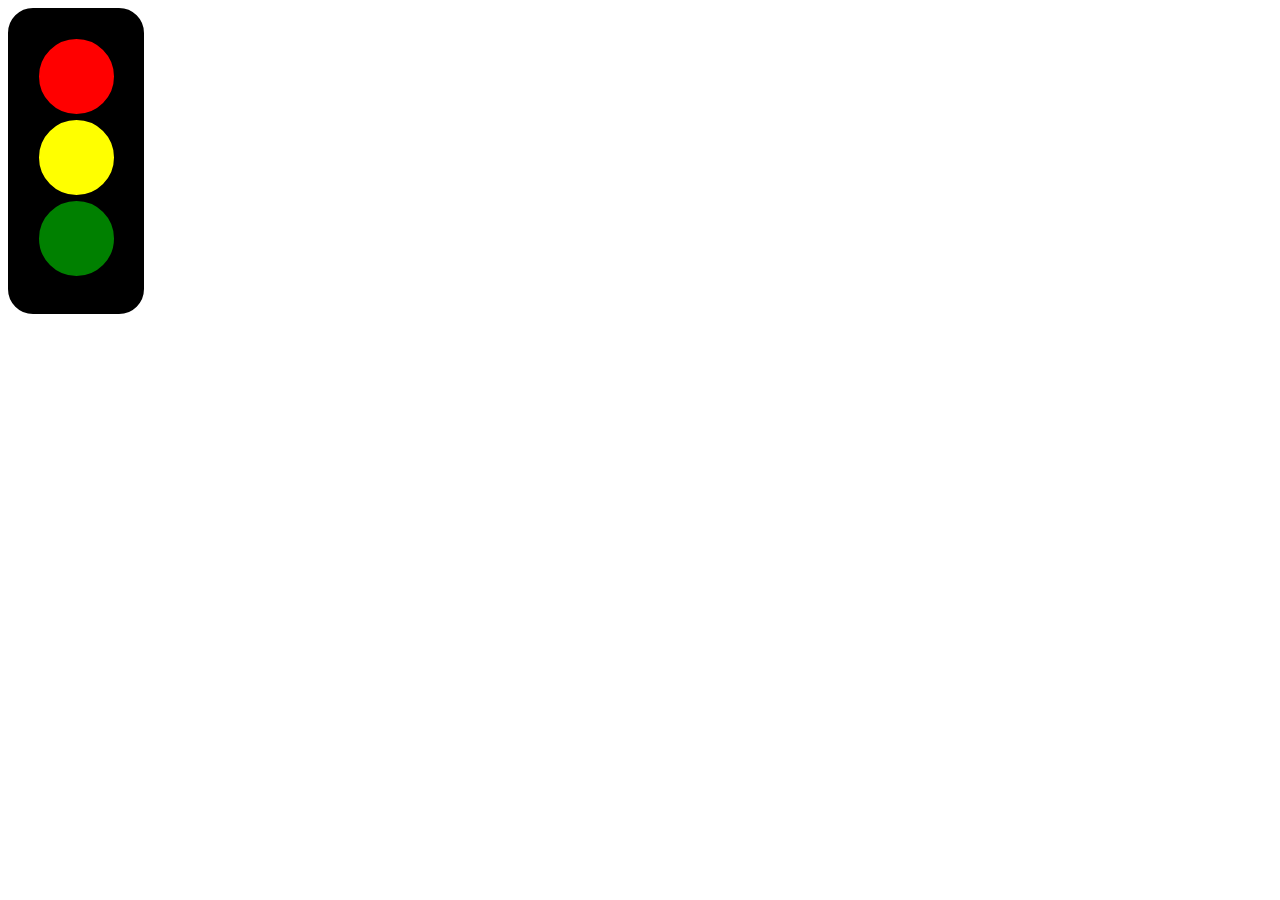
<file: htmlfiles/index.html>
<!DOCTYPE html>
<html lang="en">
<head>
    <meta charset="UTF-8">
    <meta name="viewport" content="width=device-width, initial-scale=1.0">
    <title>CSS</title>
    <link rel="stylesheet" href="style.css">
</head>
<body>
    <div>
        <div id="one"></div>
        <div id="two"></div>
        <div id="three"></div>
    </div>
    
    

</body>
</html>
</file>
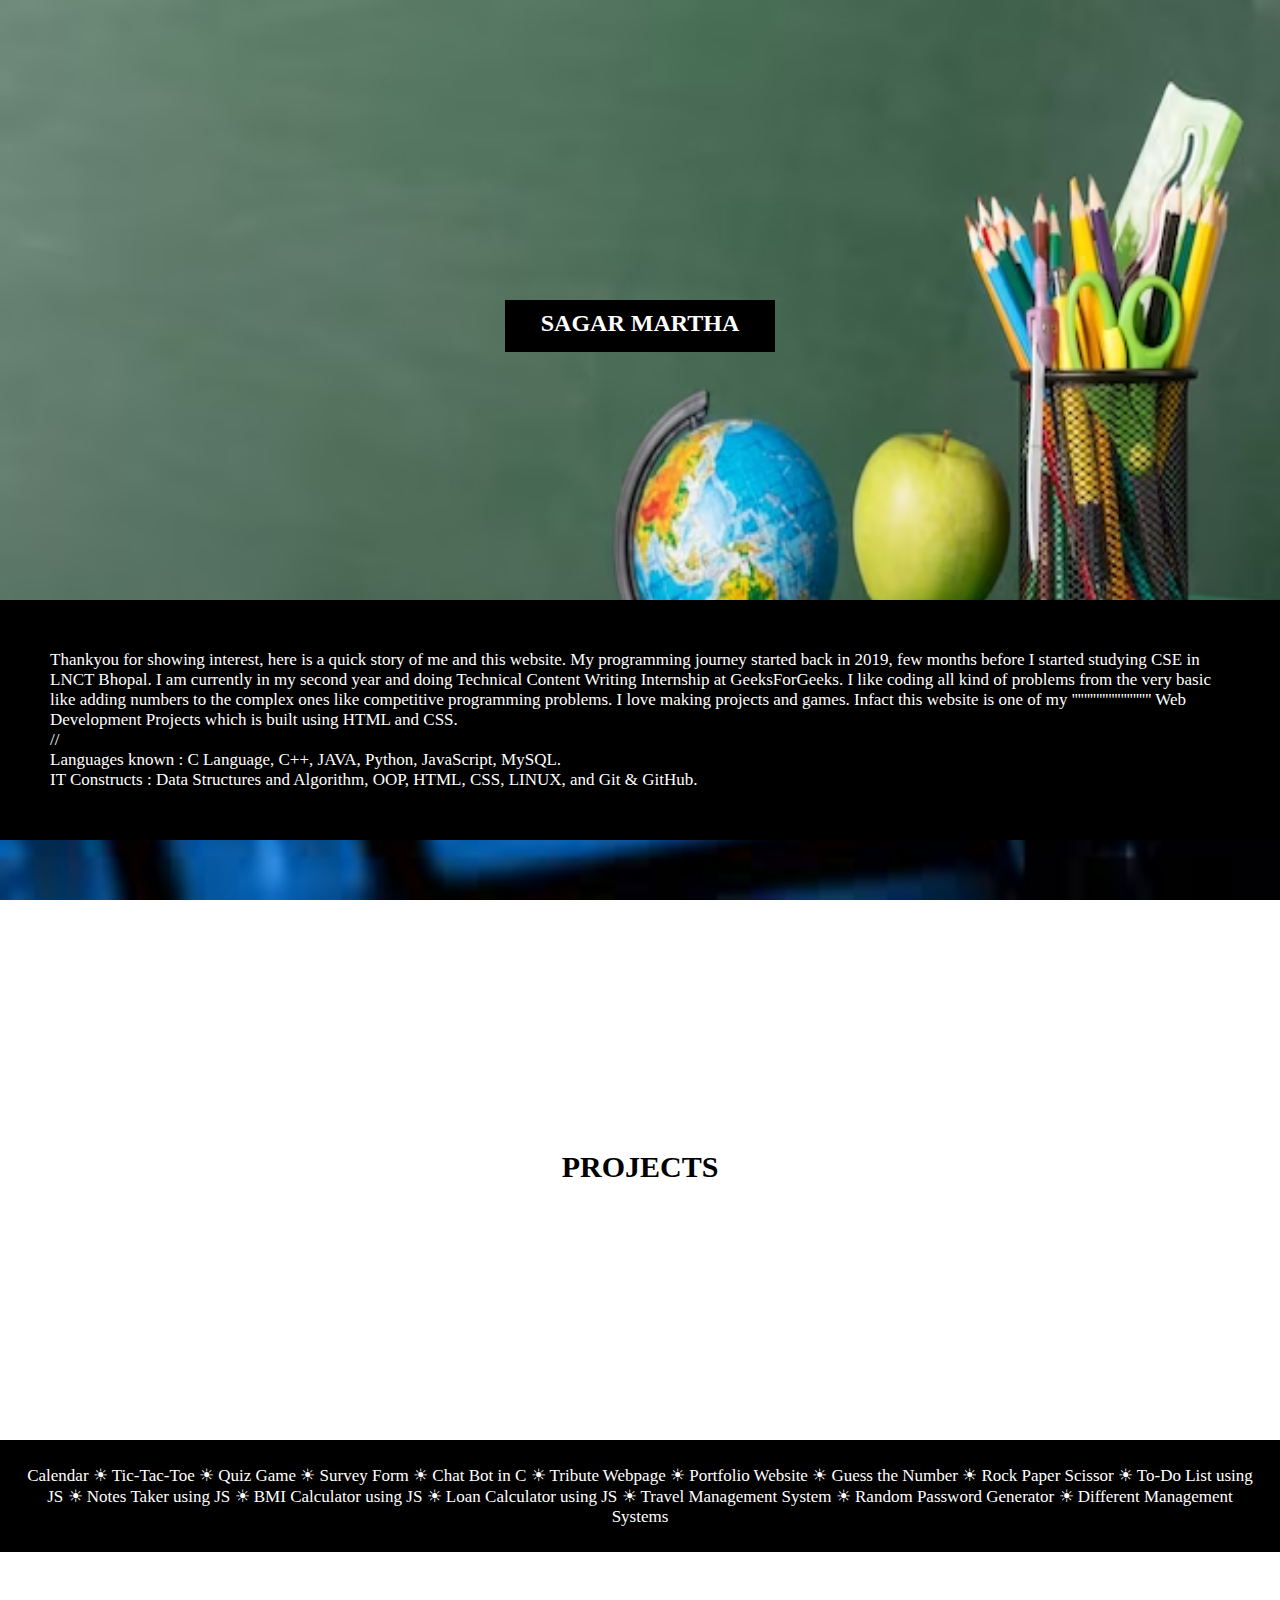
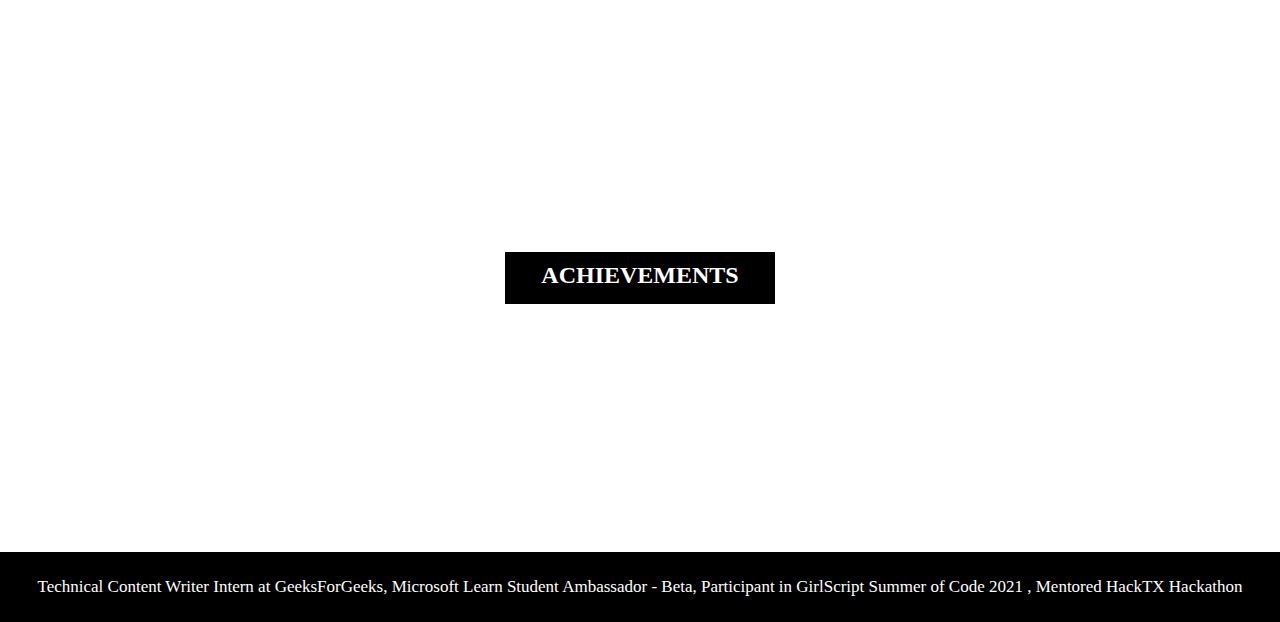
<file: 1.html>
<!DOCTYPE html>
<html lang="en">
<head>
	<meta charset="UTF-8">
	<meta name="viewport" content="width=device-width, initial-scale=1.0">
	<title>Document</title>
	<link rel="stylesheet" href="HTML1.css">
</head><body>
 
    <!-- Giving title of the first parallax -->
    <div class="parallax-1">
        <h2>SAGAR MARTHA</h2>
    </div>
    <!--Content of first parallax -->
    <div class="para-1">
        <p>
            Thankyou for showing interest,
            here is a quick story of me and
            this website. My programming
            journey started back in 2019,
            few months before I started
            studying CSE in LNCT Bhopal.
            I am currently in my second
            year and doing Technical
            Content Writing Internship
            at GeeksForGeeks. I like
            coding all kind of problems
            from the very basic like adding
            numbers to the complex ones like
            competitive programming problems.
            I love making projects and games.
            Infact this website is one of my

            ''''''''''''''''''''''''''
            Web Development Projects which
            is built using HTML and CSS.<br>

            //
            <br>Languages known : C Language,
            C++, JAVA, Python, JavaScript,
            MySQL.<br> IT Constructs : Data
            Structures and Algorithm, OOP,
            HTML, CSS, LINUX, and Git & GitHub.
        </p>
    </div>
 
    <!-- Giving title of the first parallax -->
    <div class="parallax-2">
        <h2>PROJECTS</h2>
    </div>
 
    <!--Content of first parallax -->
    <div class="para-2">
        <p>
              Calendar ☀ 
            Tic-Tac-Toe ☀ 
            Quiz Game ☀ 
            Survey Form ☀ 
            Chat Bot in C ☀ 
            Tribute Webpage ☀ 
            Portfolio Website ☀ 
            Guess the Number ☀ 
            Rock Paper Scissor ☀ 
            To-Do List using JS ☀ 
            Notes Taker using JS ☀ 
            BMI Calculator using JS ☀ 
            Loan Calculator using JS ☀ 
            Travel Management System ☀ 
            Random Password Generator ☀ 
            Different Management Systems
        </p>
    </div>
 
    <!--This will be same as first parallax-->
    <div class="parallax-1">
        <h2>ACHIEVEMENTS</h2>
    </div>
 
    <div class="para-2">
        <p>
              Technical Content Writer
            Intern at GeeksForGeeks, 
              Microsoft Learn Student
            Ambassador - Beta, 
            Participant in GirlScript Summer
            of Code 2021 , 
            Mentored HackTX Hackathon
        </p>
    </div>
</body>
</html>
</file>
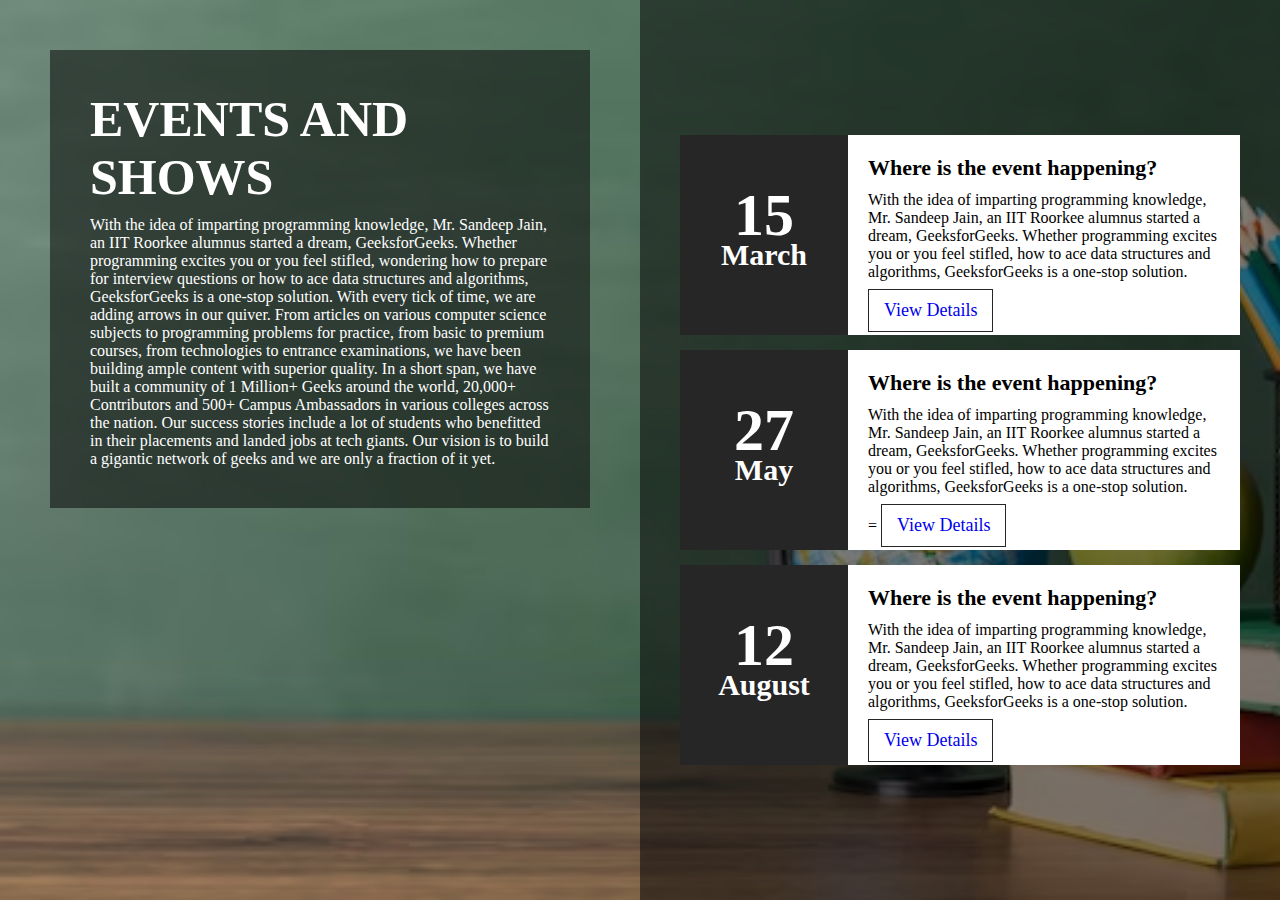
<file: project.html>
<!DOCTYPE html>
<html lang="en">
<head>
    <meta charset="UTF-8">
    <meta name="viewport" content="width=device-width, initial-scale=1.0">
    <title>Document</title>
    <link rel="stylesheet" href="project.css">
</head>

<body>
	<section>
		<div class="leftBox">
			<div class="content">
				<h1>
					Events and Shows
				</h1>
				<p>
					With the idea of imparting programming
					knowledge, Mr. Sandeep Jain, an IIT
					Roorkee alumnus started a dream,
					GeeksforGeeks. Whether programming
					excites you or you feel stifled,
					wondering how to prepare for
					interview questions or
					how to ace data structures and
					algorithms, GeeksforGeeks is a
					one-stop solution. With every
					tick of time, we are adding arrows
					in our quiver. From articles on
					various computer science subjects
					to programming problems for practice,
					from basic to premium courses, from
					technologies to entrance examinations,
					we have been building ample content
					with superior quality. In a short
					span, we have built a community of
					1 Million+ Geeks around the world, 20,000+
					Contributors and 500+ Campus Ambassadors
					in various colleges across the nation.
					Our success stories include a lot of
					students who benefitted in their
					placements and landed jobs at tech
					giants. Our vision is to build a gigantic
					network of geeks and we are only a
					fraction of it yet.
				</p>
			</div>
		</div>
		<div class="events">
			<ul>
				<li>
					<div class="time">
						<h2>
							15 <br><span>March</span>
						</h2>
					</div>
					<div class="details">
						<h3>
							Where is the event happening?
						</h3>
						<p>
							With the idea of imparting programming
							knowledge, Mr. Sandeep Jain, an IIT
							Roorkee alumnus started a dream,
							GeeksforGeeks. Whether programming
							excites you or you feel stifled,
							how to ace data structures and
							algorithms, GeeksforGeeks is a
							one-stop solution.
						</p>
						<a href="#">View Details</a>
					</div>
					<div style="clear: both;"></div>
				</li>
				<li>
					<div class="time">
						<h2>
							27 <br><span>May</span>
						</h2>
					</div>
					<div class="details">
						<h3>
							Where is the event happening?
						</h3>
						<p>
							With the idea of imparting programming
							knowledge, Mr. Sandeep Jain, an IIT
							Roorkee alumnus started a dream,
							GeeksforGeeks. Whether programming
							excites you or you feel stifled,
							how to ace data structures and
							algorithms, GeeksforGeeks is a
							one-stop solution.
						</p>=
						<a href="#">View Details</a>
					</div>
					<div style="clear:both;"></div>
				</li>
				<li>
					<div class="time">
						<h2>
							12 <br><span>August</span>
						</h2>
					</div>
					<div class="details">
						<h3>
							Where is the event happening?
						</h3>
						<p>
							With the idea of imparting programming
							knowledge, Mr. Sandeep Jain, an IIT
							Roorkee alumnus started a dream,
							GeeksforGeeks. Whether programming
							excites you or you feel stifled,
							how to ace data structures and
							algorithms, GeeksforGeeks is a
							one-stop solution.
						</p>
						<a href="#">View Details</a>
					</div>
					<div style="clear:both;"></div>
				</li>
			</ul>
		</div>
	</section>
</body>
</html>

</body>
</html>
</file>
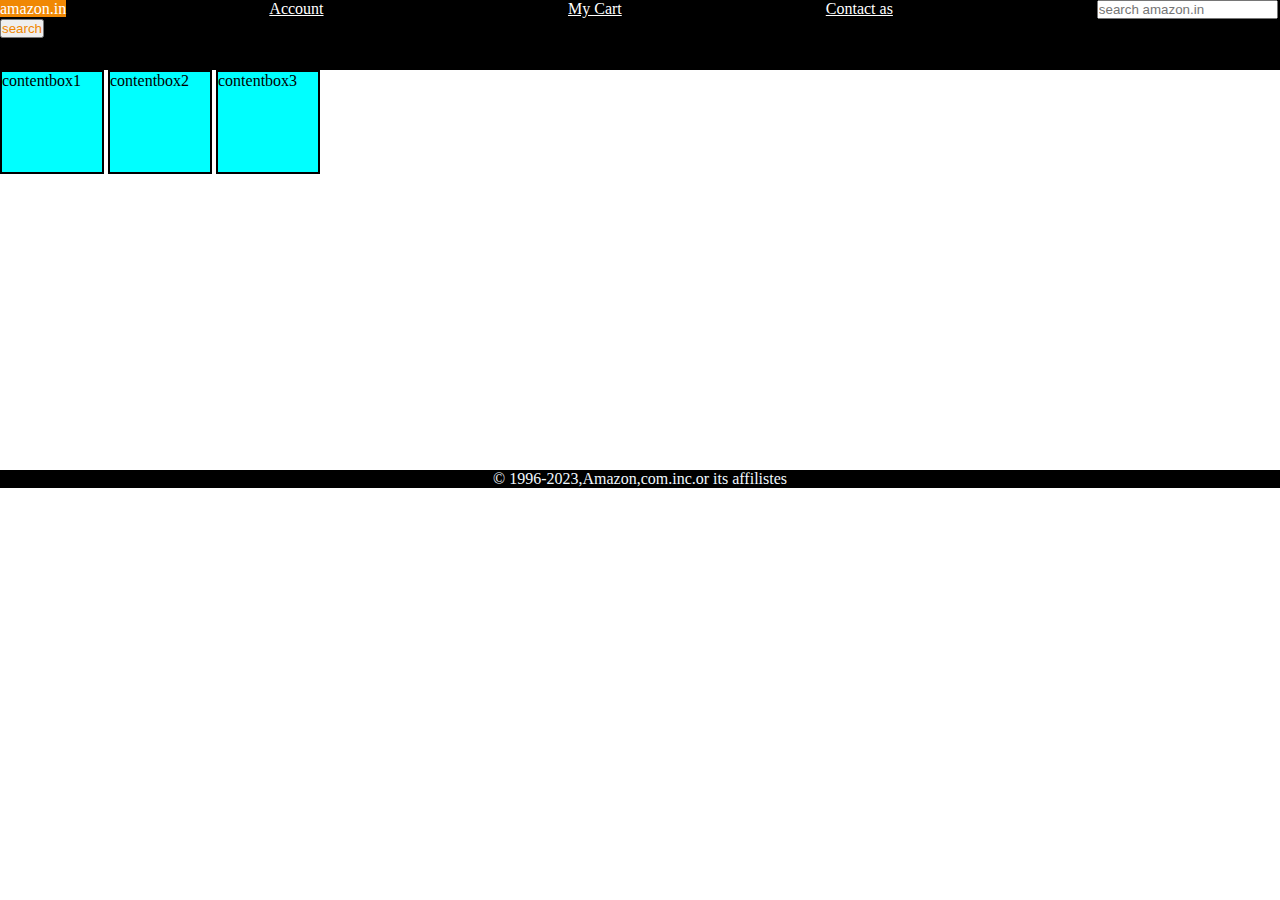
<file: htmlfiles/index 2.html>
<!DOCTYPE html>
<html lang="en">
<head>
    <meta charset="UTF-8">
    <meta name="viewport" content="width=device-width, initial-scale=1.0">
    <title>css 2</title>
    <link rel="stylesheet" href="style 2.css">
</head>
<body>
   
    <header>
        <div id="navbar">
            <a id="logo">amazon.in</a>
            <a href="#">Account</a> n9j09
            <a href="#">My Cart</a>
            <a href="#">Contact as</a>
            <input type="text" placeholder="search amazon.in" >
            <button>
                search
            </button>
        </div>
    </header>
    <div id="content">
        <div class="contentbox">contentbox1</div>
        <div class="contentbox">contentbox2</div>
        <div class="contentbox">contentbox3</div>
        
    </div>
    <footer>
       &#169;  1996-2023,Amazon,com.inc.or its affilistes
    </footer>
</body>
</html>
</file>
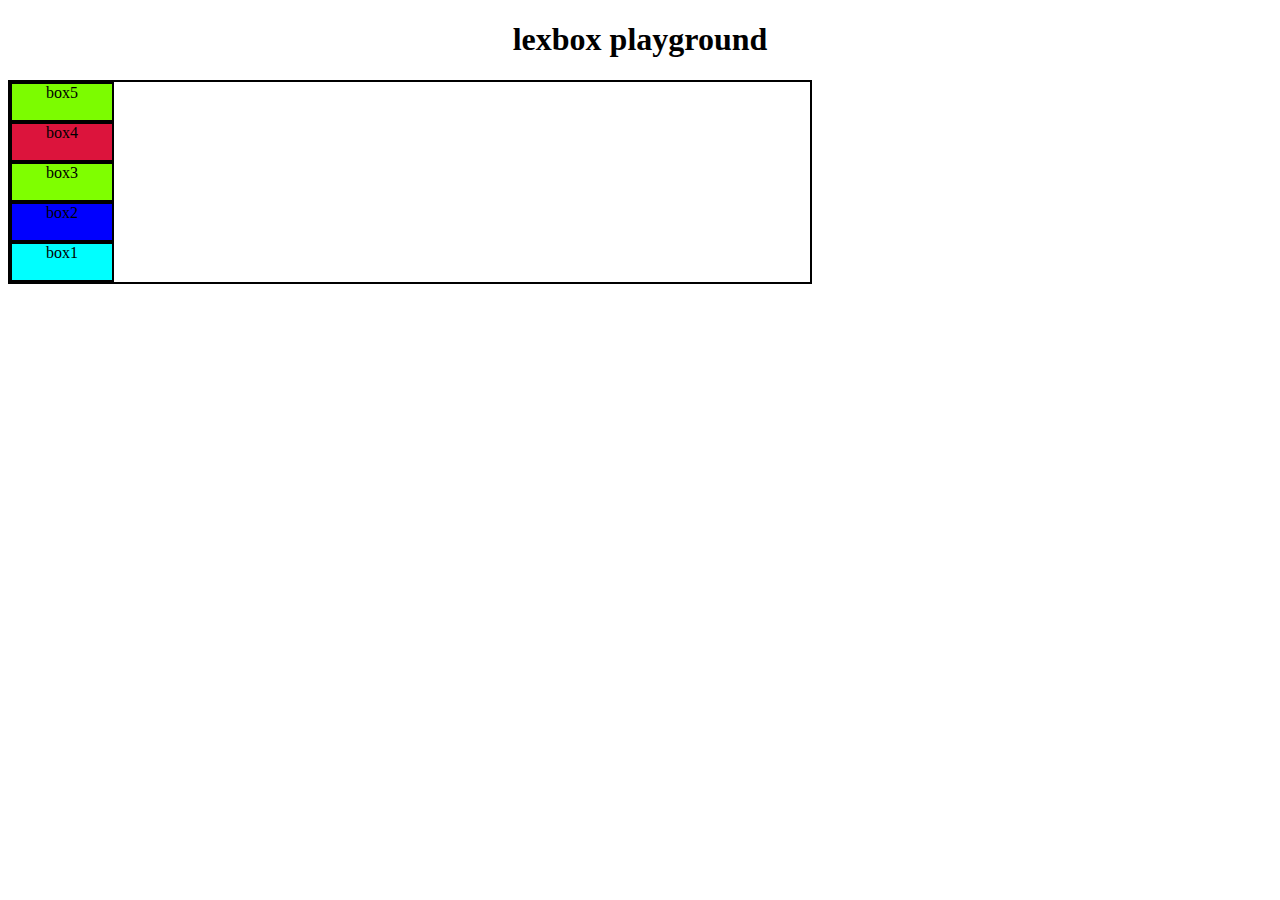
<file: htmlfiles/index 3.html>
<!DOCTYPE html>
<html lang="en">
<head>
    <meta charset="UTF-8">
    <meta name="viewport" content="width=device-width, initial-scale=1.0">
    <title>CSS 4</title>
    <link rel="stylesheet" href="cstyle 3.css">
</head>
<body>
    <h1>lexbox playground</h1>
    <div id="container">
        <div id="box1">box1</div>
        <div id="box2">box2</div>
        <div id="box3">box3</div>
        <div id="box4">box4</div>
        
        <div id="box5">box5</div>
    </div>
</body>
</html>
</file>
<file: htmlfiles/style.css>
div{
    
    width: 80px;
    height: 250px;
    border-radius: 25px;
    border-style: solid;
    background-color: black;
    padding: 25px 25px 25px 25px;
}
#one{
    width: 25px;
    height: 25px;
    background-color: red;
    border-radius: 50px;

}
#two{
    width: 25px;
    height: 25px;
    background-color:yellow;
    border-radius: 50%;
}
#three{
    width: 25px;
    height: 25px;
    background-color: green;
    border-radius: 50%;
}
</file>
<file: HTML1.css>
* {
    margin: 0px;
    padding: 0px;
}

.parallax-1 {
    width: 100%;
    height: 600px;
    background: url(education-day-arrangement-table-with-copy-space_23-2148721266.avif);
    background-size: 100% 100%;
    background-attachment: fixed;
    
}

.parallax-1 h2 {
    margin: auto;
    position: relative;
    left: 500x;
    top: 300px;
    width: 250px;
    height: 32px;
    padding: 10px;
    background-color: black;
    color: white;
    text-align: center;
}

.parallax-2 {
    width: 100%;
    height: 600px;
    background: url(download.jpg);
    background-size: 100% 100%;
    background-attachment: fixed;
}

.parallax-2 h2 {
    margin: auto;
    position: relative;
    left: 500x;
    top: 300px;
    width: 250px;
    height: 37px;
    padding: 10px;
    background-color: white;
    color: black;
    text-align: center;
    font-size: 30px;
    font-family: Verdana;
}

.para-1 {
    padding: 50px;
    background-color: black;
    color: white;
    font-size: 17px;
}

.para-2 {
    text-align: center;
    padding: 25px;
    font-size: 17px;
    font-family: Verdana;
    background-color: black;
    color: white;
}
</file>
<file: project.css>
/* Styling the body */
    body {
        margin: 0;
        padding: 0;
    }
    /* Styling section, giving background
        image and dimensions */
    section {
        width: 100%;
        height: 100vh;
        background:
           url(education-day-arrangement-table-with-copy-space_23-2148721266.avif);
        background-size: cover;
    }
    /* Styling the left floating section */
    section .leftBox {
        width: 50%;
        height: 100%;
        float: left;
        padding: 50px;
        box-sizing: border-box;
    }
    /* Styling the background of
        left floating section */
    section .leftBox .content {
        color: #fff;
        background: rgba(0, 0, 0, 0.5);
        padding: 40px;
        transition: .5s;
    }
    /* Styling the hover effect
        of left floating section */
    section .leftBox .content:hover {
        background: #e91e63;
    }
    /* Styling the header of left
        floating section */
    section .leftBox .content h1 {
        margin: 0;
        padding: 0;
        font-size: 50px;
        text-transform: uppercase;
    }
    /* Styling the paragraph of
        left floating section */
    section .leftBox .content p {
        margin: 10px 0 0;
        padding: 0;
    }
    /* Styling the three events section */
    section .events {
        position: relative;
        width: 50%;
        height: 100%;
        background: rgba(0, 0, 0, 0.5);
        float: right;
        box-sizing: border-box;
    }
    /* Styling the links of
    the events section */
    section .events ul {
        position: absolute;
        top: 50%;
        transform: translateY(-50%);
        margin: 0;
        padding: 40px;
        box-sizing: border-box;
    }
    /* Styling the lists of the event section */
    section .events ul li {
        list-style: none;
        background: #fff;
        box-sizing: border-box;
        height: 200px;
        margin: 15px 0;
    }
    /* Styling the time class of events section */
    section .events ul li .time {
        position: relative;
        padding: 20px;
        background: #262626;
        box-sizing: border-box;
        width: 30%;
        height: 100%;
        float: left;
        text-align: center;
        transition: .5s;
    }
    /* Styling the hover effect
        of events section */
    section .events ul li:hover .time {
        background: #e91e63;
    }
    /* Styling the header of time
        class of events section */
    section .events ul li .time h2 {
        position: absolute;
        margin: 0;
        padding: 0;
        top: 50%;
        left: 50%;
        transform: translate(-50%, -50%);
        color: #fff;
        font-size: 60px;
        line-height: 30px;
    }
    /* Styling the texts of time
    class of events section */
    section .events ul li .time h2 span {
        font-size: 30px;
    }

    /* Styling the details
    class of events section */
    section .events ul li .details {
        padding: 20px;
        background: #fff;
        box-sizing: border-box;
        width: 70%;
        height: 100%;
        float: left;
    }
    /* Styling the header of the
    details class of events section */
    section .events ul li .details h3 {
        position: relative;
        margin: 0;
        padding: 0;
        font-size: 22px;
    }
    /* Styling the lists of details
    class of events section */
    section .events ul li .details p {
        position: relative;
        margin: 10px 0 0;
        padding: 0;
        font-size: 16px;
    }
    /* Styling the links of details
    class of events section */
    section .events ul li .details a {
        display: inline-block;
        text-decoration: none;
        padding: 10px 15px;
        border: 1.5px solid #262626;
        margin-top: 8px;
        font-size: 18px;
        transition: .5s;
    }
    /* Styling the details class's hover effect */
        

        
    section .events ul li .details a:hover{
        background: #e91e63;
        color: #fff;
        border-color: #e91e63;


    }
</file>
<file: htmlfiles/style 2.css>
*{
    margin: 0;
    padding:0 ;
}

#navbar{
    height: 70px;
    background-color: black;
}
#logo{
    background-color: #f08804;
}
button{
    color: #f08804;
}
a{
    color: white;
    margin-right: 200px;
}
.contentbox{
    height: 100px;
    width: 100px;
    border: 2px solid black;
    display: inline-block;
    
}
div.contentbox{
    background-color: aqua;
}
footer{
    background-color: black;
    color: aliceblue;
    text-align: center;
    
}
#content{
    height: 400px;
}
</file>
<file: htmlfiles/cstyle 3.css>
div{
    width: 100px;
    height: 100px;
    display: inline-block;
    border: 2px solid black;

    
}
body{
    text-align: center;
}
#container{
    width: 800px;
    height: 200px;
    display: flex;
    flex-direction: column-reverse;
}
#box1{
    background-color: aqua;
}
#box2{
    background-color: blue;
}
#box3{
    background-color: chartreuse;
}
#box4{
    background-color: crimson;
}
#box5{
    background-color: lawngreen;
}
</file>
